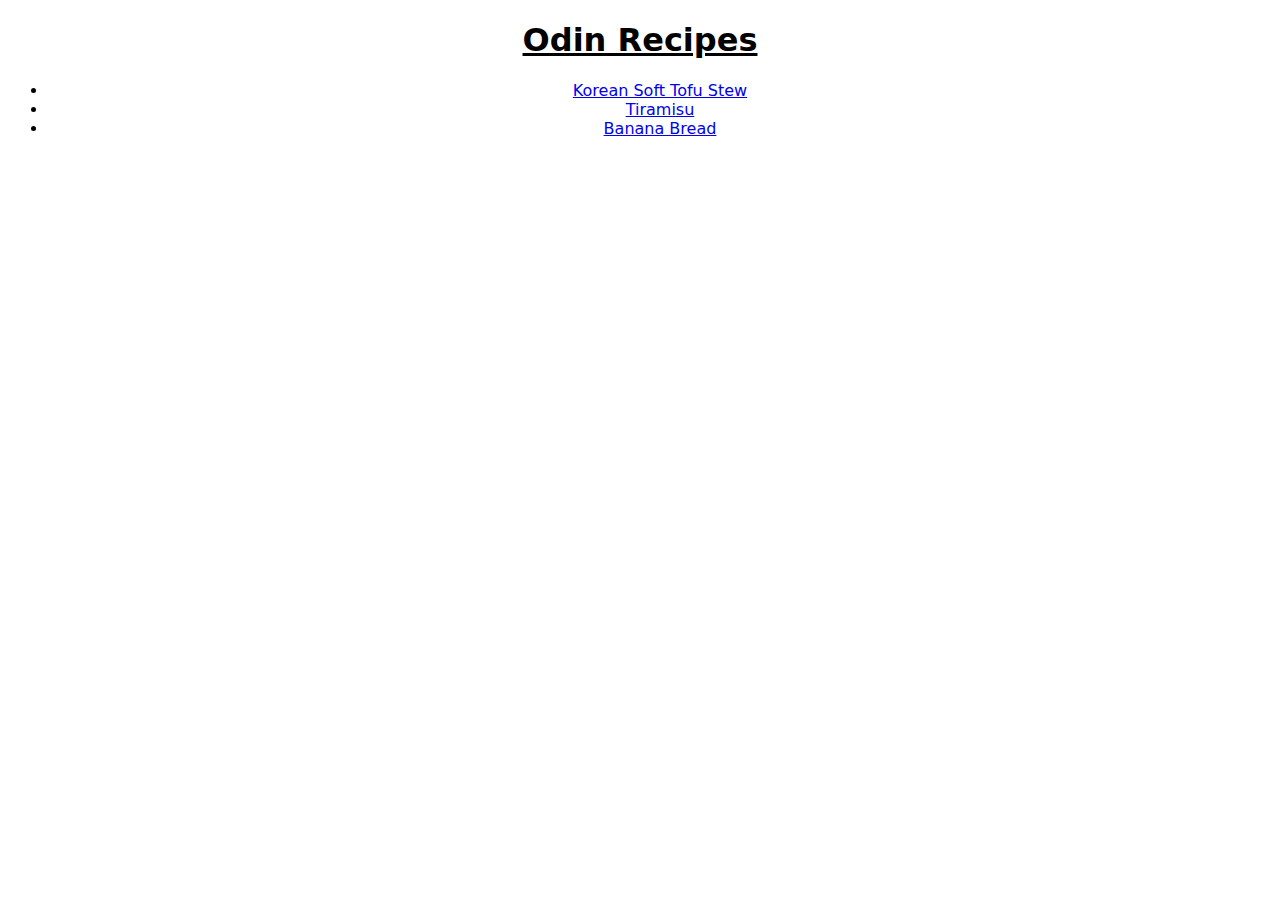
<file: index.html>
<!DOCTYPE html>
<html lang="en">
<head>
  <meta charset="UTF-8">
  <meta http-equiv="X-UA-Compatible" content="IE=edge">
  <meta name="viewport" content="width=device-width, initial-scale=1.0">

  <link rel="stylesheet" href="./styles.css">
  <title>My Recipes Project</title>
</head>
<body>
  <h1>Odin Recipes</h1>
  <ul>
    <li><a href="./recipes/soondubu.html">Korean Soft Tofu Stew</a></li>
    <li><a href="./recipes/tiramisu.html">Tiramisu</a></li>
    <li><a href="./recipes/bananabread.html">Banana Bread</a></li>
  </ul>


</body>
</html>
</file>
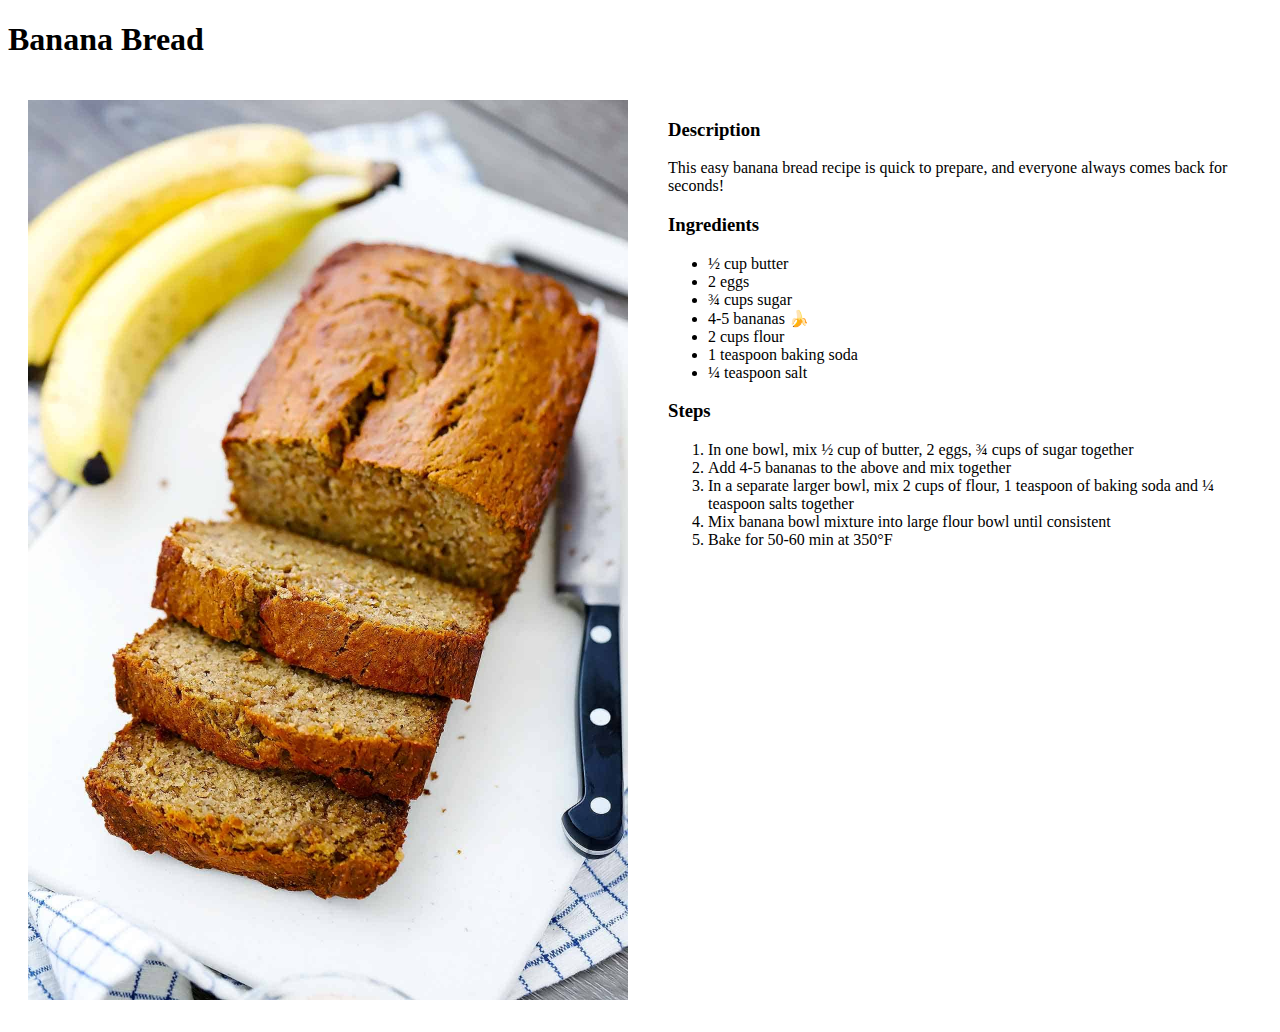
<file: recipes/bananabread.html>
<!DOCTYPE html>
<html lang="en">
<head>
  <meta charset="UTF-8">
  <meta http-equiv="X-UA-Compatible" content="IE=edge">
  <meta name="viewport" content="width=device-width, initial-scale=1.0">

  <link rel="stylesheet" href="../recipes/recipestyle.css">
  <title>Banana Bread Recipe</title>
</head>
<body>
  <h1 class="title">Banana Bread</h1>
  
  <div class="flex-container">
    <div class="flex-item">
      <img class="food-img" src="./pictures/banana-bread.jpg" alt="Picture of banana bread">
    </div>

    <div class="flex-item">
      <h3>Description</h3>
  <p>This easy banana bread recipe is quick to prepare, and everyone always comes back for seconds!</p>

  <h3>Ingredients</h3>
  <ul>
    <li>½ cup butter</li>
    <li>2 eggs</li>
    <li>¾ cups sugar</li>
    <li>4-5 bananas 🍌</li>
    <li>2 cups flour</li>
    <li>1 teaspoon baking soda</li>
    <li>¼ teaspoon salt</li>
  </ul>

  <h3>Steps</h3>
  <ol>
    <li>In one bowl, mix ½ cup of butter, 2 eggs, ¾ cups of sugar together</li>
    <li>Add 4-5 bananas to the above and mix together</li> 
    <li>In a separate larger bowl, mix 2 cups of flour, 1 teaspoon of baking soda and ¼ teaspoon salts together</li>
    <li>Mix banana bowl mixture into large flour bowl until consistent</li>
    <li>Bake for 50-60 min at 350°F</li>
  </ol>
    </div>
  </div>

</body>
</html>
</file>
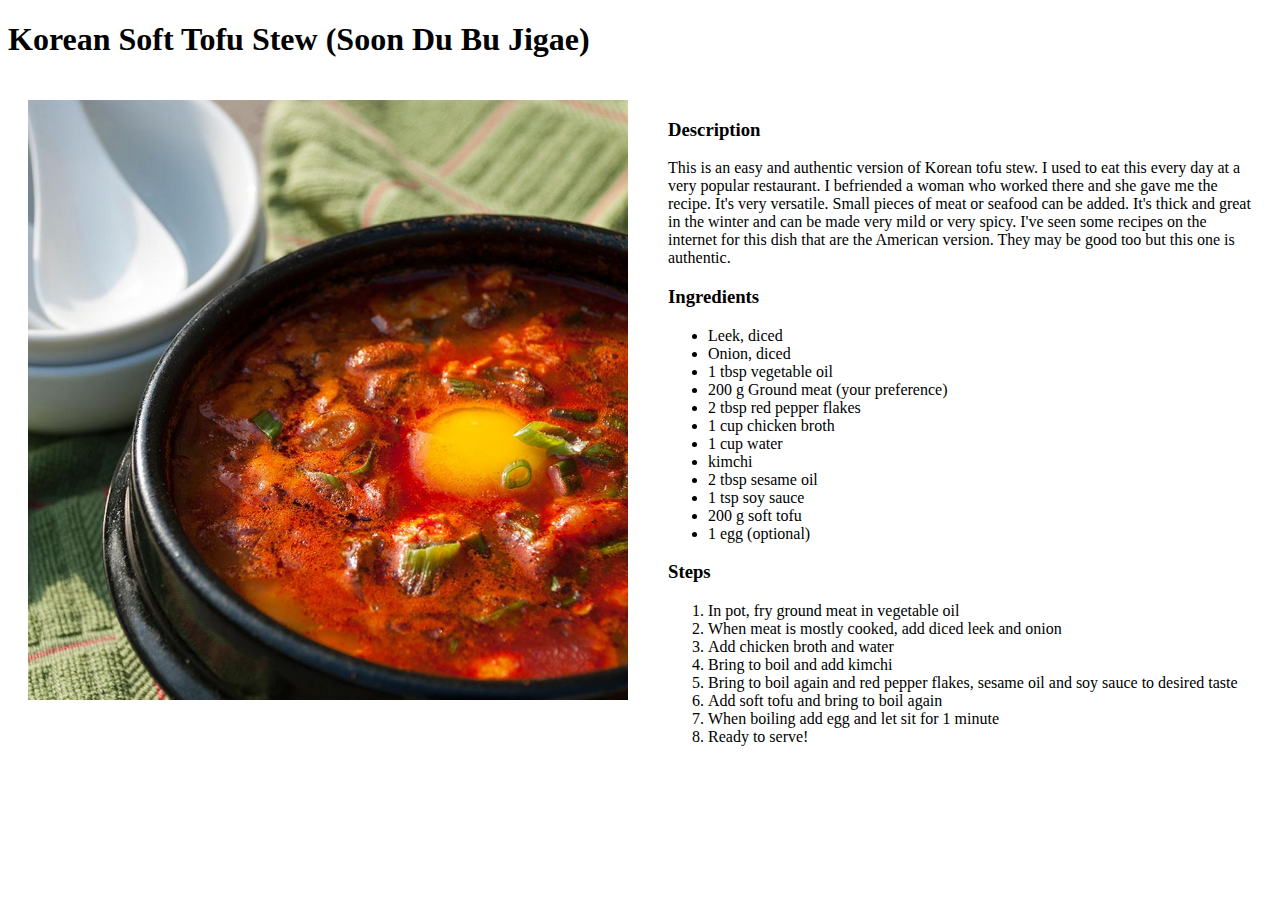
<file: recipes/soondubu.html>
<!DOCTYPE html>
<html lang="en">
<head>
  <meta charset="UTF-8">
  <meta http-equiv="X-UA-Compatible" content="IE=edge">
  <meta name="viewport" content="width=device-width, initial-scale=1.0">

  <link rel="stylesheet" href="../recipes/recipestyle.css">
  <title>Soon Dubu (Soft Tofu) Recipe</title>
</head>
<body>
  <h1 class="title">Korean Soft Tofu Stew (Soon Du Bu Jigae)</h1>

  <div class="flex-container">
    <div class="flex-item">
      <img class="food-img" src="./pictures/soondubu.jpg" alt="Picture of korean soft tofu stew">
    </div>
  
  
    <div class="flex-item">  
      <h3>Description</h3>
      <p>This is an easy and authentic version of Korean tofu stew. I used to eat this every day at a very popular restaurant. I befriended a woman who worked there and she gave me the recipe. It's very versatile. Small pieces of meat or seafood can be added. It's thick and great in the winter and can be made very mild or very spicy. I've seen some recipes on the internet for this dish that are the American version. They may be good too but this one is authentic.</p>

      <h3>Ingredients</h3>
          <ul>
        <li>Leek, diced</li>
        <li>Onion, diced</li>
        <li>1 tbsp vegetable oil</li>
        <li>200 g Ground meat (your preference)</li>
        <li>2 tbsp red pepper flakes</li>
        <li>1 cup chicken broth</li>
        <li>1 cup water</li>
        <li>kimchi</li>
        <li>2 tbsp sesame oil</li>
        <li>1 tsp soy sauce</li>
        <li>200 g soft tofu</li>
        <li>1 egg (optional)</li>
      </ul>

      <h3>Steps</h3>
      <ol>
        <li>In pot, fry ground meat in vegetable oil</li>
        <li>When meat is mostly cooked, add diced leek and onion</li>
        <li>Add chicken broth and water</li>
        <li>Bring to boil and add kimchi</li>
        <li>Bring to boil again and red pepper flakes, sesame oil and soy sauce to desired taste</li>
        <li>Add soft tofu and bring to boil again</li>
        <li>When boiling add egg and let sit for 1 minute</li>
        <li>Ready to serve!</li>
      </ol>
    </div>
  </div>

</body>
</html>
</file>
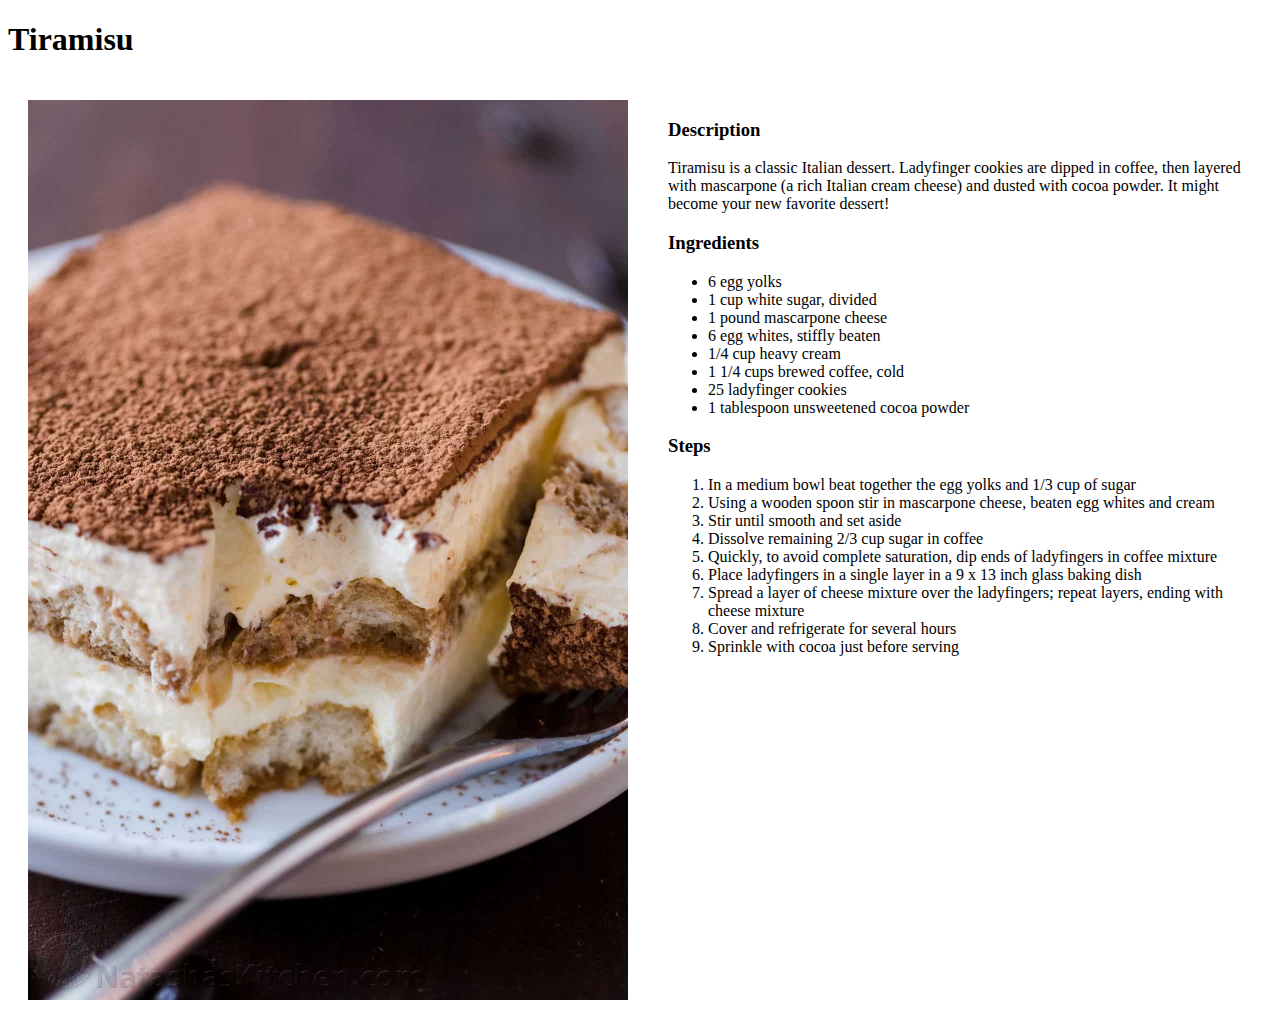
<file: recipes/tiramisu.html>
<!DOCTYPE html>
<html lang="en">
<head>
  <meta charset="UTF-8">
  <meta http-equiv="X-UA-Compatible" content="IE=edge">
  <meta name="viewport" content="width=device-width, initial-scale=1.0">

  <link rel="stylesheet" href="../recipes/recipestyle.css">
  <title>Tiramisu Recipe</title>
</head>
<body>
  <h1 class="title">Tiramisu</h1>

  <div class="flex-container">
    <div class="flex-item">
      <img class="food-img" src="./pictures/tiramisu-cake.jpg" alt="Picture of tiramisu-cake">
    </div>

    <div class="flex-item">  
      <h3>Description</h3>
      <p>Tiramisu is a classic Italian dessert. Ladyfinger cookies are dipped in coffee, then layered with mascarpone (a rich Italian cream cheese) and dusted with cocoa powder. It might become your new favorite dessert!</p>

      <h3>Ingredients</h3>
        <ul>
          <li>6 egg yolks</li>
          <li>1 cup white sugar, divided</li>
          <li>1 pound mascarpone cheese</li>
          <li>6 egg whites, stiffly beaten</li>
          <li>1/4 cup heavy cream</li>
          <li>1 1/4 cups brewed coffee, cold</li>
          <li>25 ladyfinger cookies</li>
          <li>1 tablespoon unsweetened cocoa powder</li>
        </ul>

      <h3>Steps</h3>
        <ol>
          <li>In a medium bowl beat together the egg yolks and 1/3 cup of sugar</li>
          <li>Using a wooden spoon stir in mascarpone cheese, beaten egg whites and cream</li>
          <li>Stir until smooth and set aside</li>
          <li>Dissolve remaining 2/3 cup sugar in coffee</li>
          <li>Quickly, to avoid complete saturation, dip ends of ladyfingers in coffee mixture</li>
          <li>Place ladyfingers in a single layer in a 9 x 13 inch glass baking dish</li>
          <li>Spread a layer of cheese mixture over the ladyfingers; repeat layers, ending with cheese mixture</li>
          <li>Cover and refrigerate for several hours</li>
          <li>Sprinkle with cocoa just before serving</li>
        </ol>
    </div>
  </div>
</body>
</html>
</file>
<file: styles.css>
*{
  text-align: center;
  font-family: "Verdana", "DejaVu Sans", "sans-serif";
}

h1{
  text-decoration: underline;
}
</file>
<file: recipes/recipestyle.css>
.food-img{
  width: 600px;
  height: auto;
}

.flex-container{
  display: flex;
}

.flex-item{
  margin: 20px;
}
</file>
